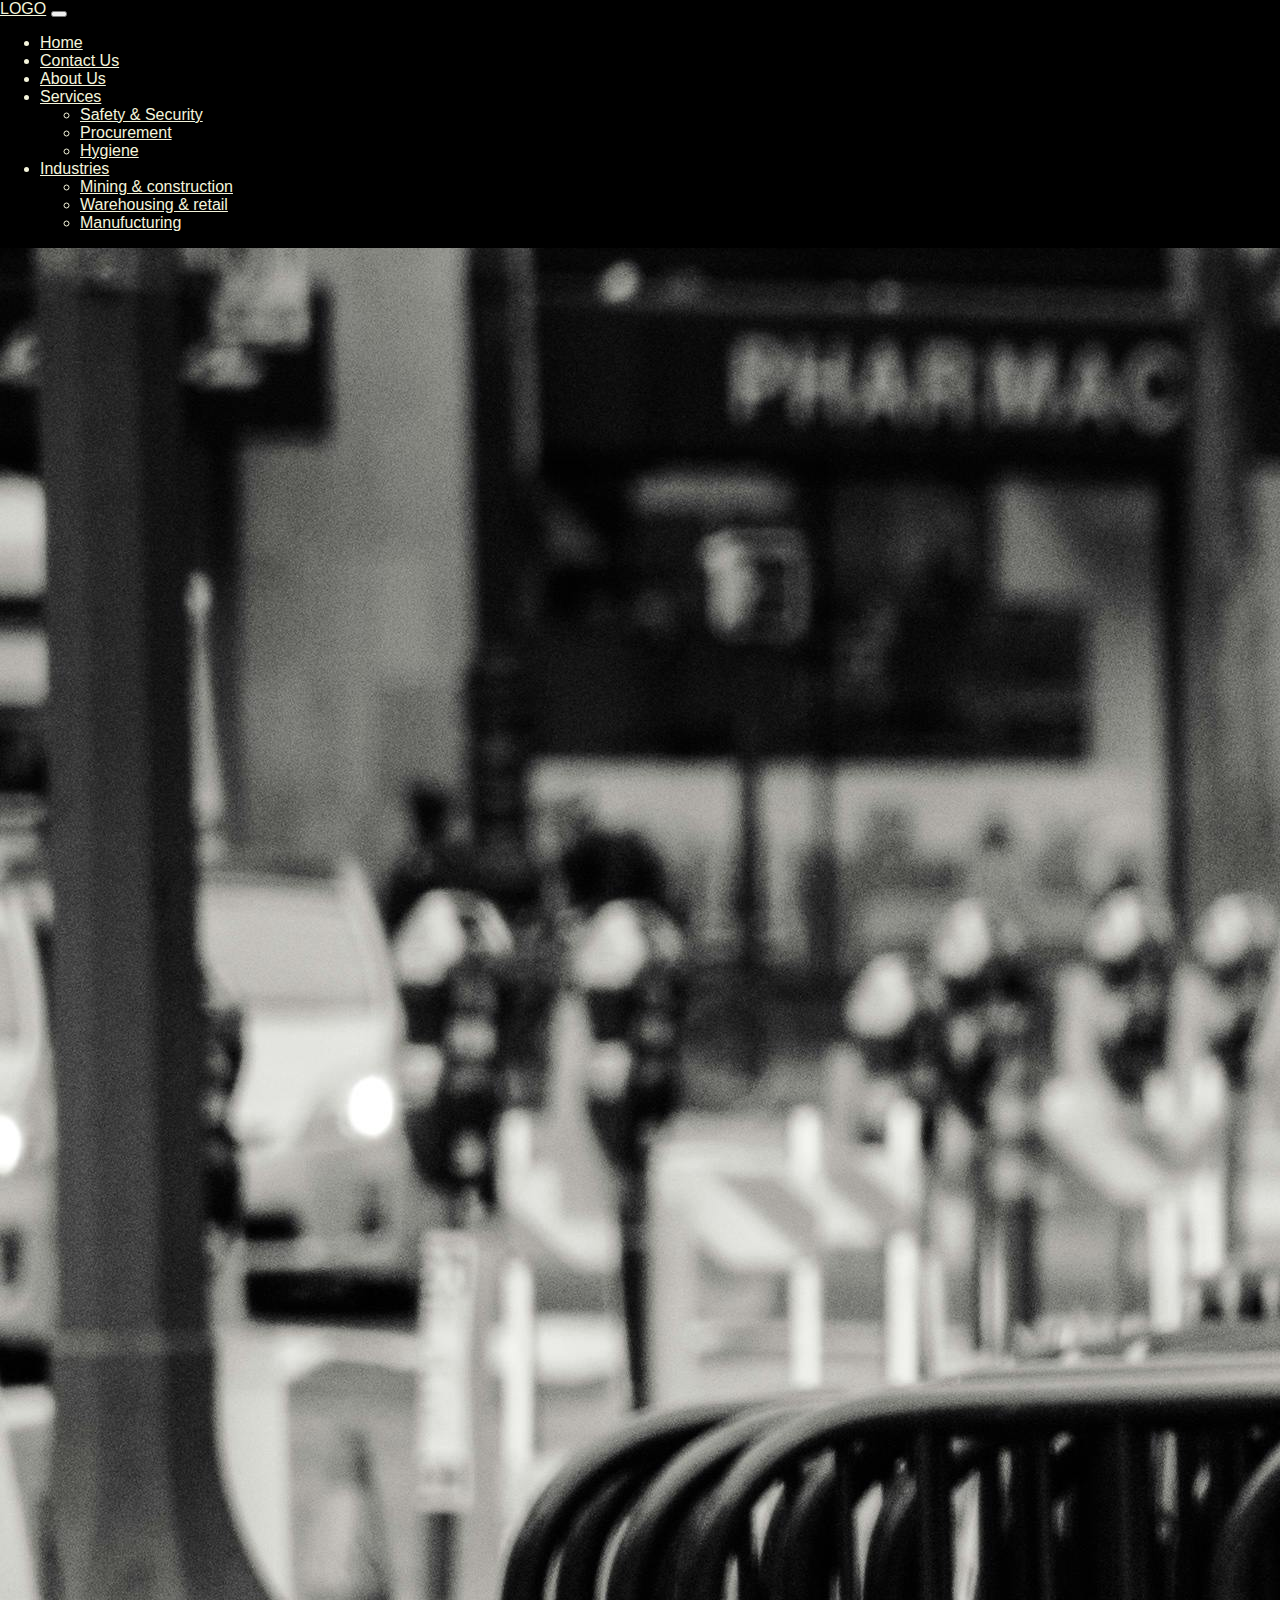
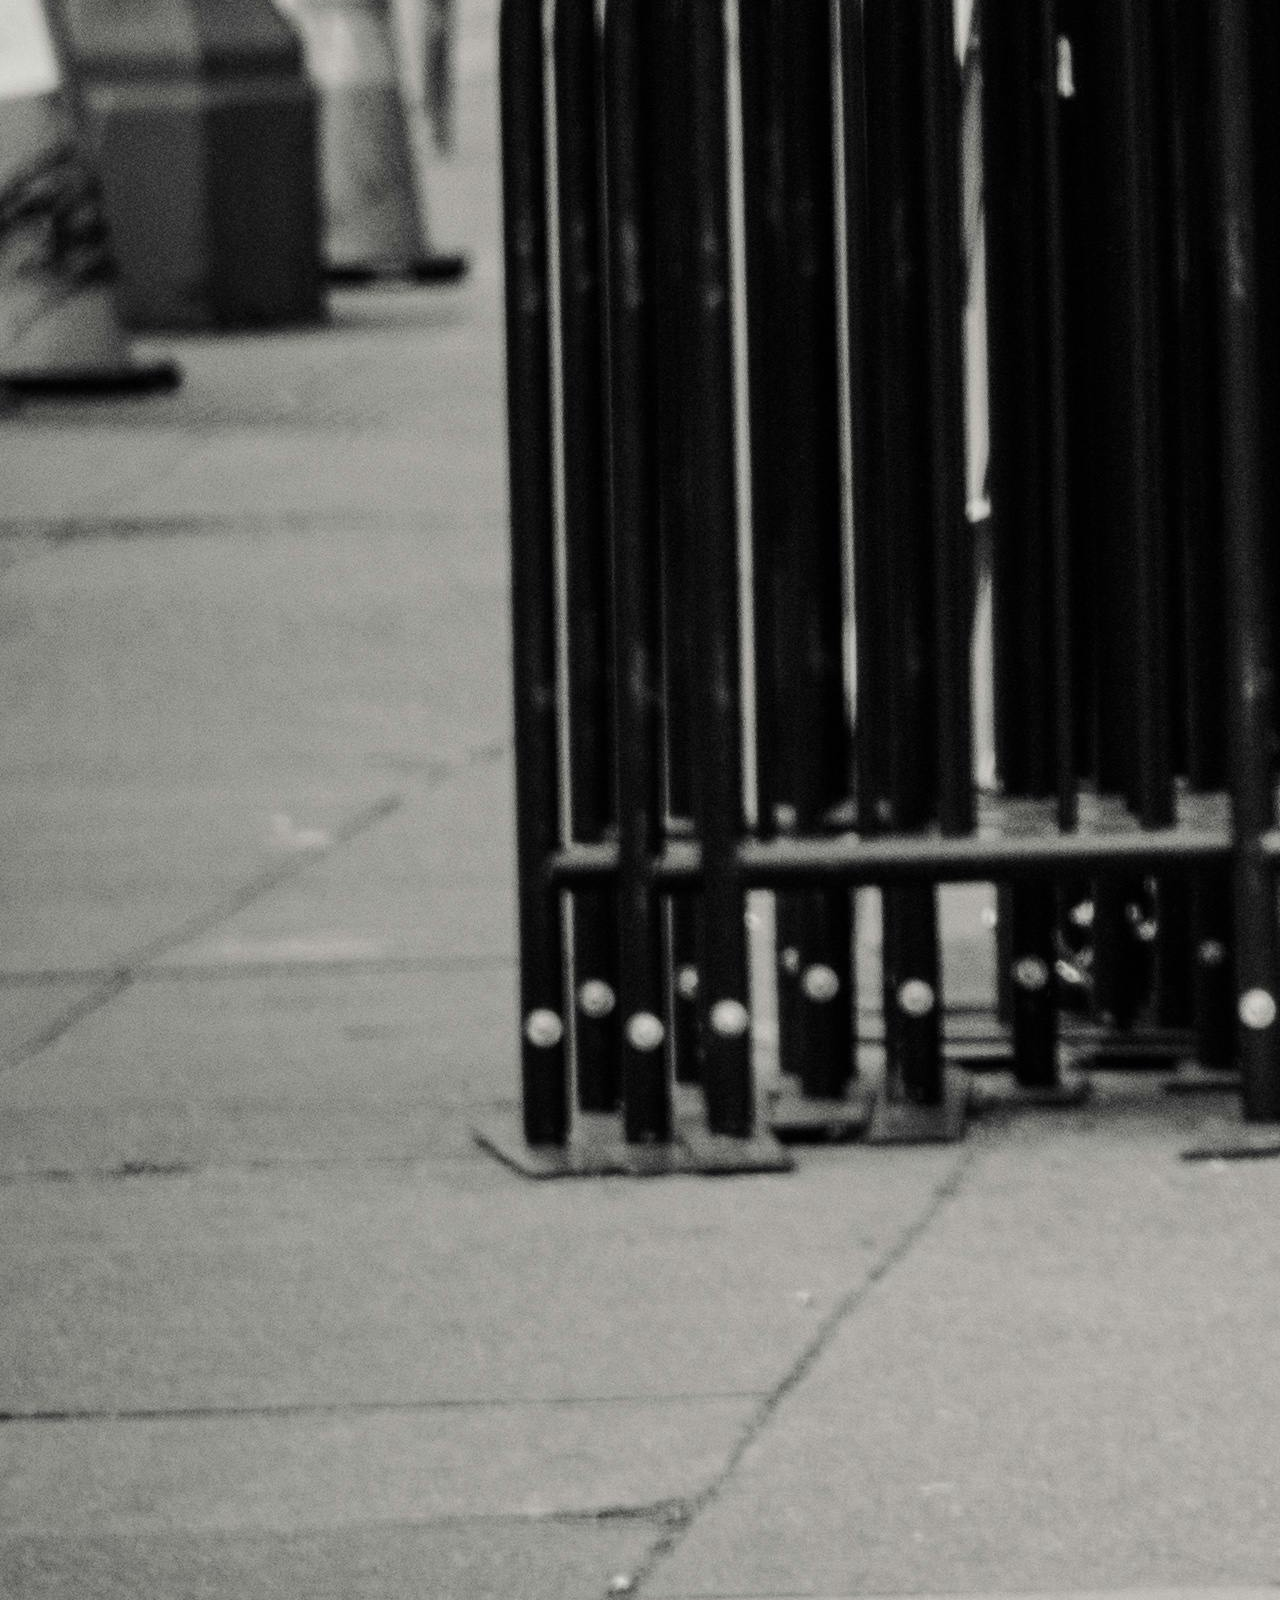
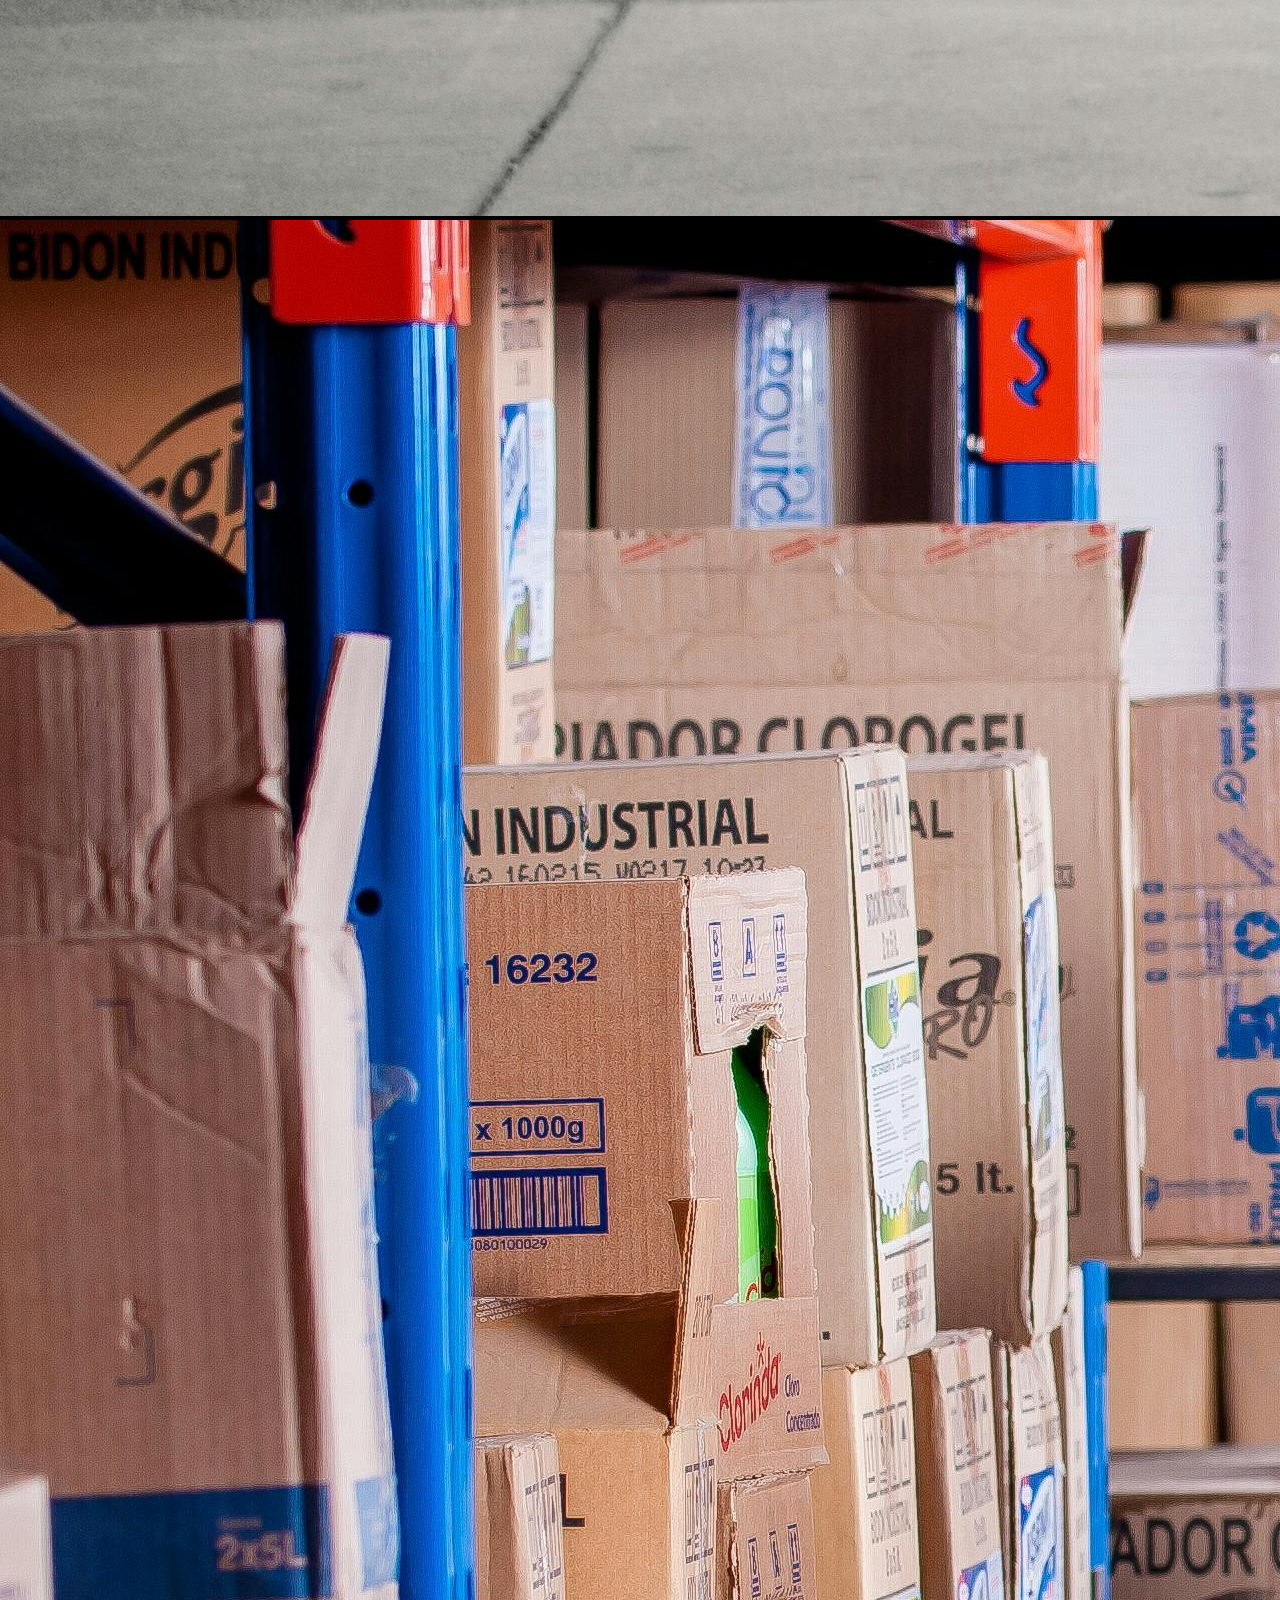
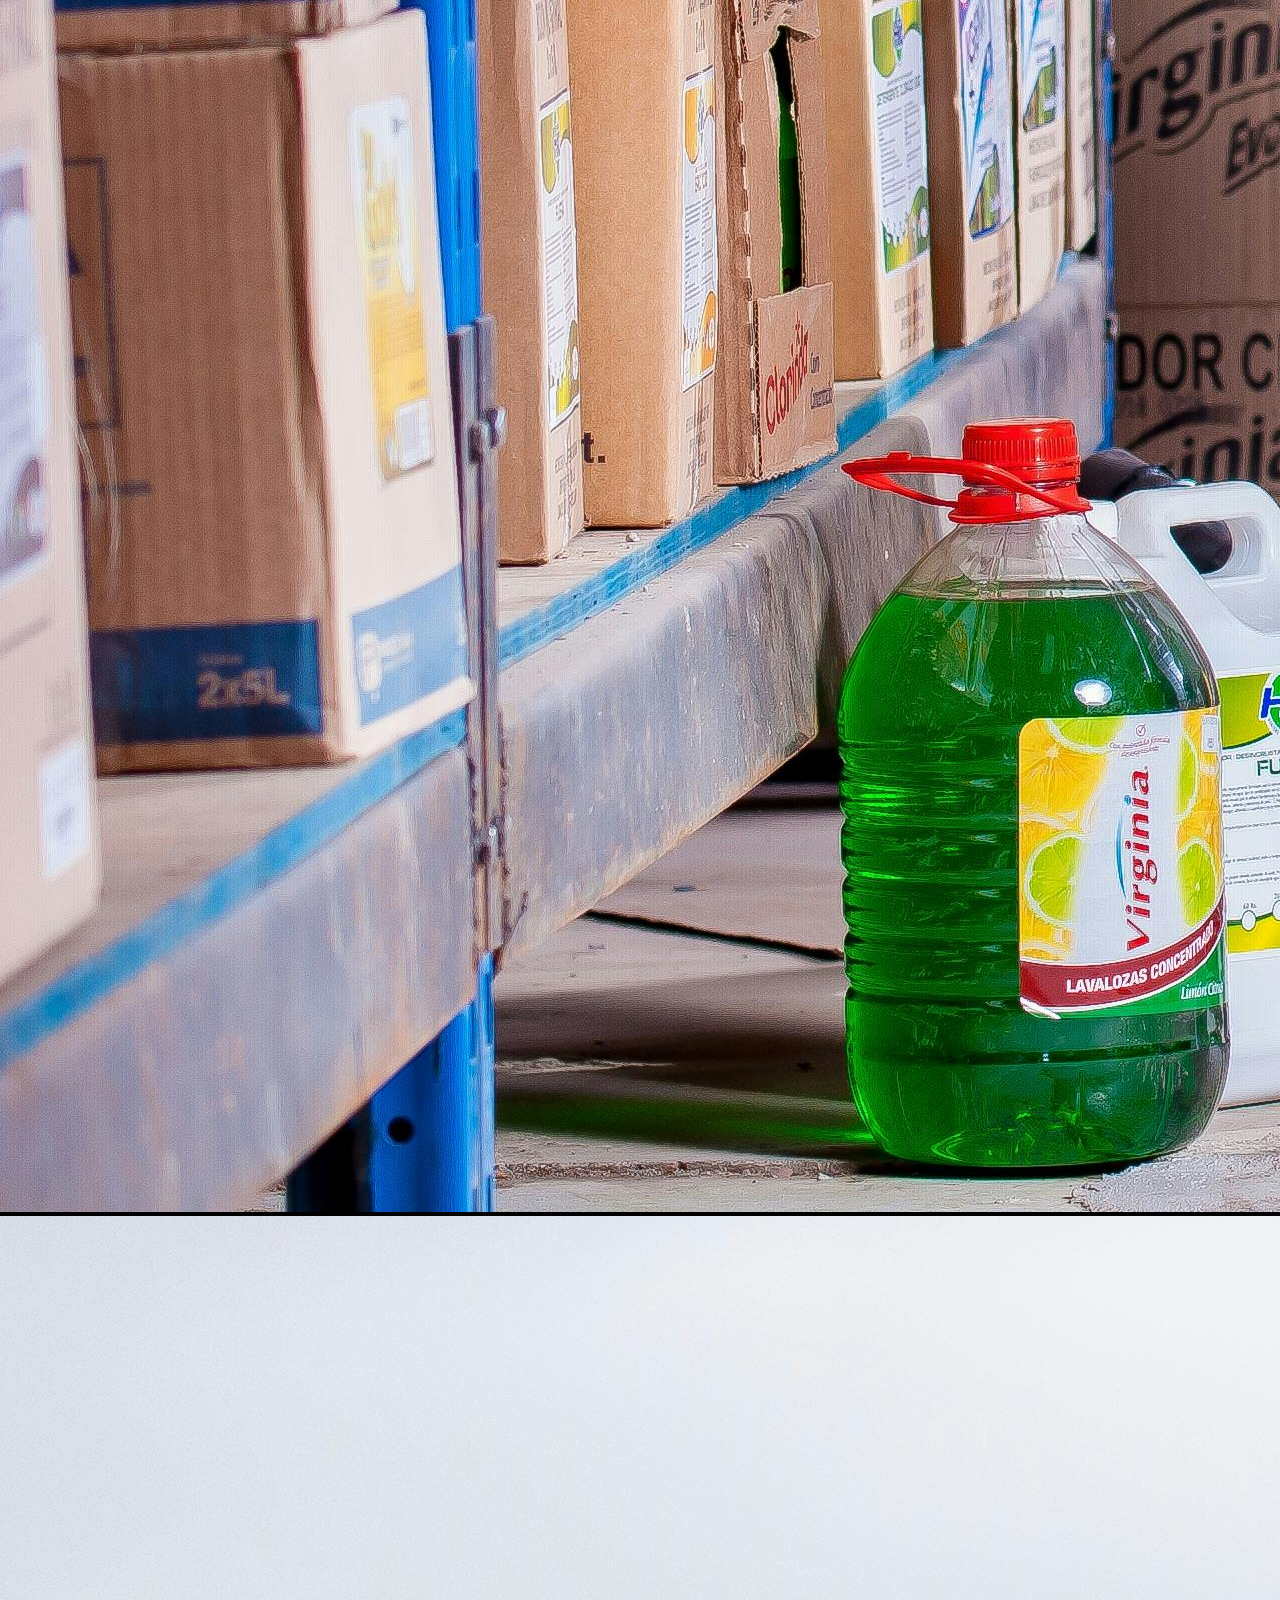
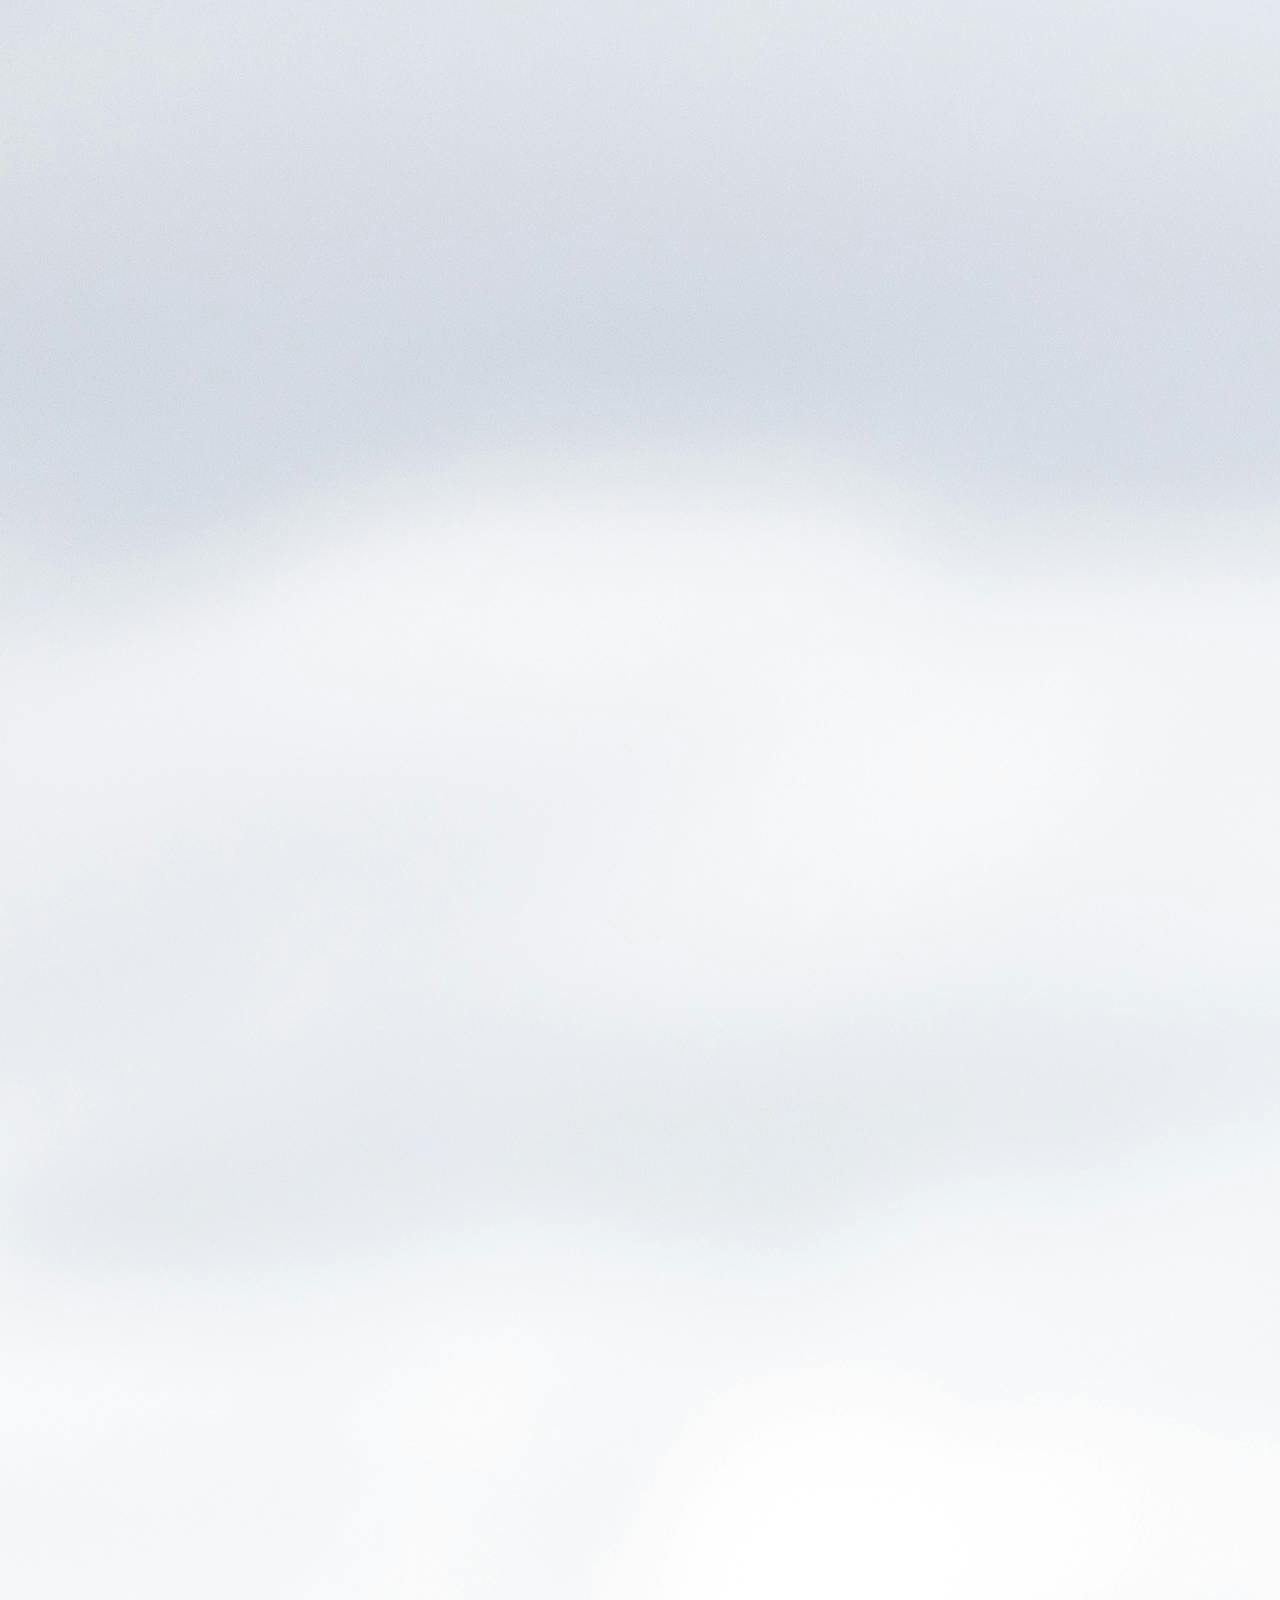
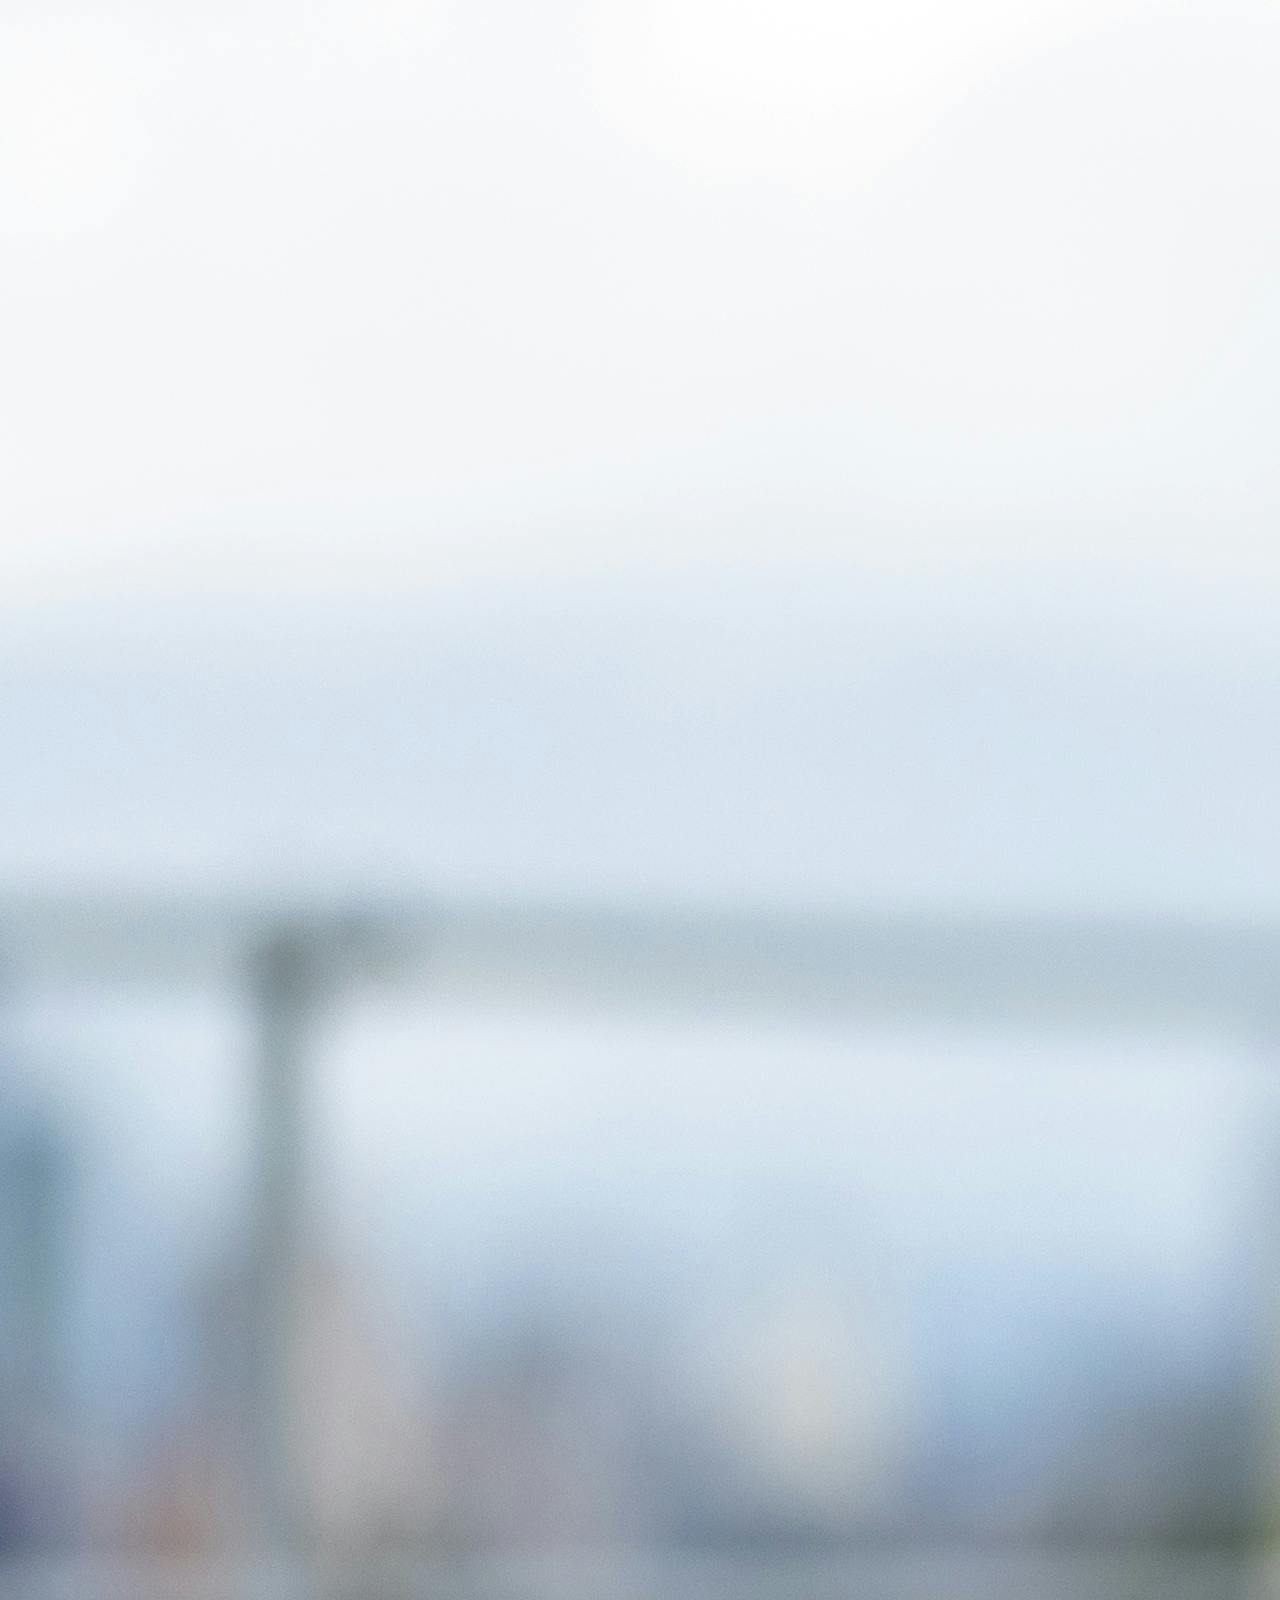
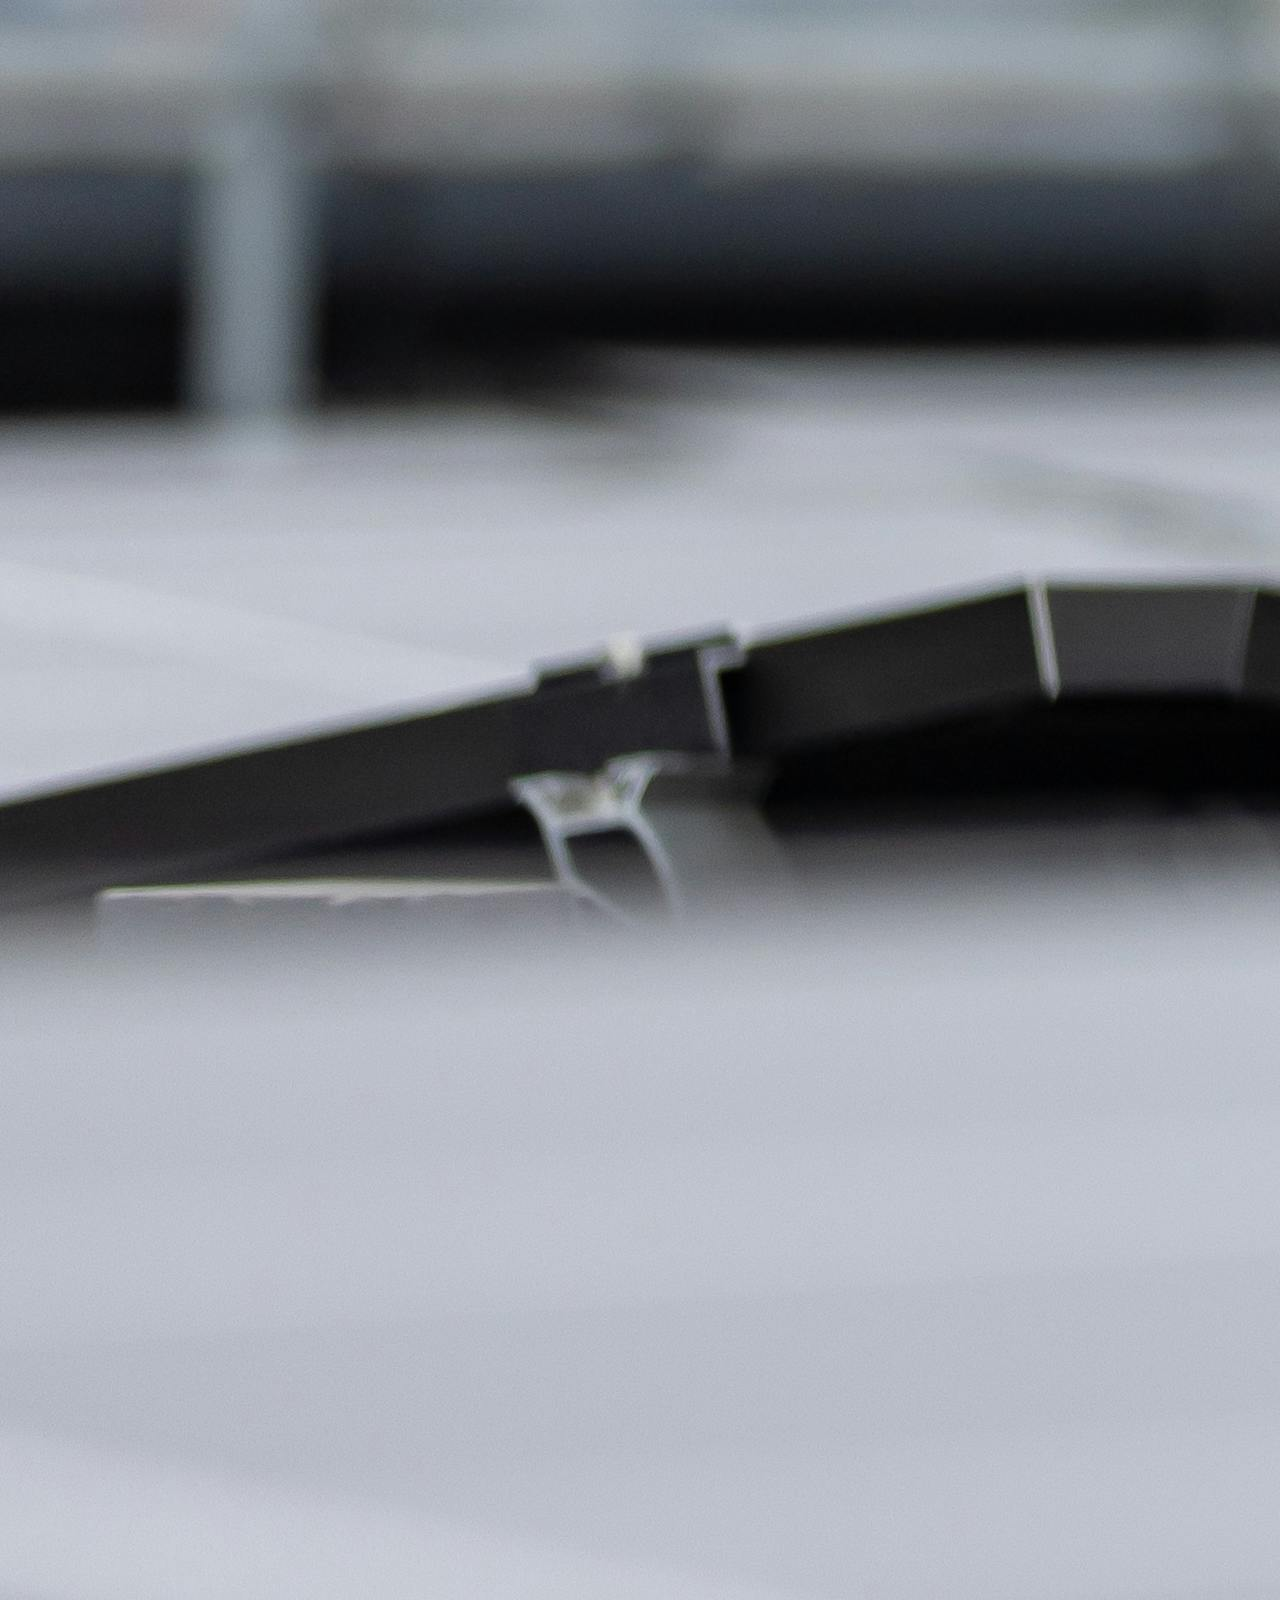
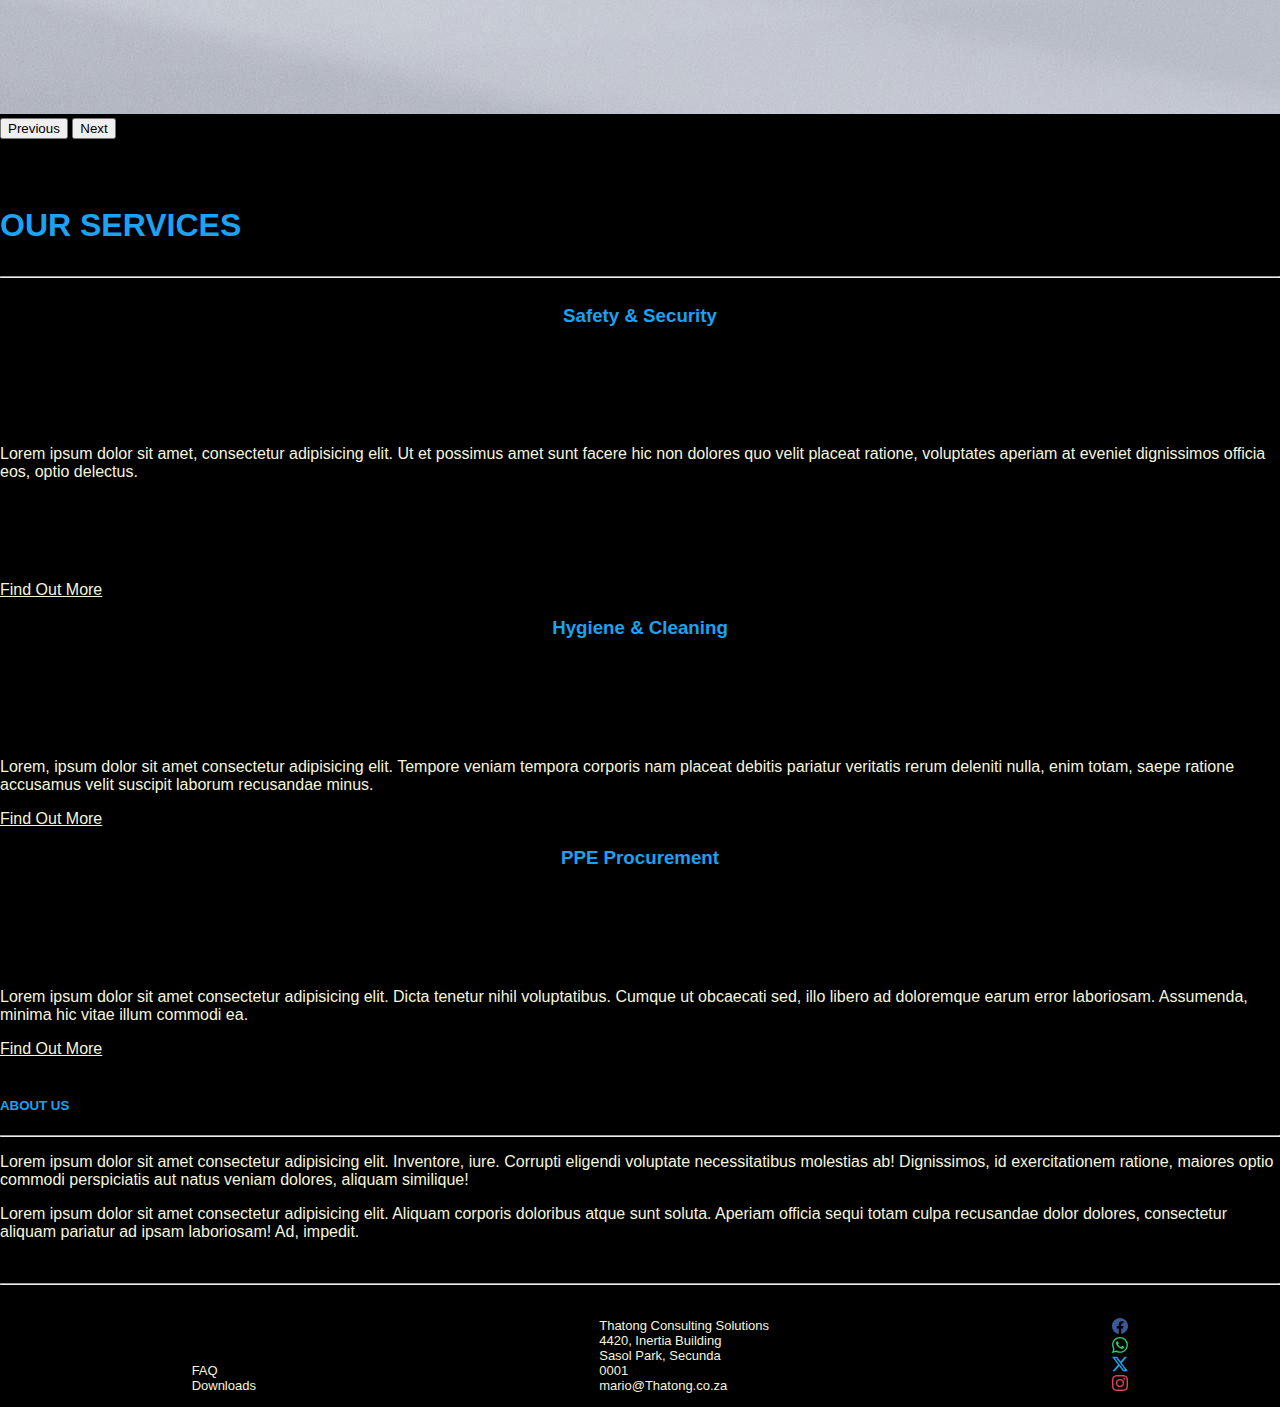
<file: index.html>
<!DOCTYPE html>
<html lang="en">
<head>
    <meta charset="UTF-8">
    <meta name="viewport" content="width=device-width, initial-scale=1.0">
    <title>Thatong</title>
    <link href="https://cdn.jsdelivr.net/npm/bootstrap@5.3.2/dist/css/bootstrap.min.css" rel="stylesheet" integrity="sha384-T3c6CoIi6uLrA9TneNEoa7RxnatzjcDSCmG1MXxSR1GAsXEV/Dwwykc2MPK8M2HN" crossorigin="anonymous">
     <link rel="stylesheet" href="./styles.css">
</head>
<body>
    <div class="container-fluid">

      <!------------NAVBAR NAVBAR---------------------NAVBAR NAVBAR----------------NAVBAR NAVBAR--------------------------------------------->
     <nav class="navbar navbar-expand-lg bg-body-tertiary">
        <div class="container-fluid">
          <a class="navbar-brand" href="#">LOGO</a>
          <button class="navbar-toggler" type="button" data-bs-toggle="collapse" data-bs-target="#navbarSupportedContent" aria-controls="navbarSupportedContent" aria-expanded="false" aria-label="Toggle navigation">
            <span class="navbar-toggler-icon"></span>
          </button>
          <div class="collapse navbar-collapse" id="navbarSupportedContent">
            <ul class="navbar-nav me-auto mb-2 mb-lg-0">
              <li class="nav-item">
                <a class="nav-link active" aria-current="page" href="./index.html">Home</a>
              </li>
              <li class="nav-item">
                <a class="nav-link" href="#">Contact Us</a>
              </li>
              <li class="nav-item">
                <a class="nav-link" href="#">About Us</a>
              </li>
              <li class="nav-item dropdown">
                <a class="nav-link dropdown-toggle" href="" role="button" data-bs-toggle="dropdown" aria-expanded="false">
                  Services
                </a>
                <ul class="dropdown-menu">
                  
                  <li><a class="dropdown-item" href="./safety.html">Safety & Security</a></li>
                  <li><a class="dropdown-item" href="./PPE.html">Procurement</a></li>
                  <li><a class="dropdown-item" href="./Hygiene.html">Hygiene</a></li>
                </ul>
              </li>

              <li class="nav-item dropdown">
                <a class="nav-link dropdown-toggle" href="#" role="button" data-bs-toggle="dropdown" aria-expanded="false">
                  Industries
                </a>
                <ul class="dropdown-menu">
                  
                  <li><a class="dropdown-item" href="#">Mining & construction</a></li>
                  <li><a class="dropdown-item" href="#">Warehousing & retail</a></li>
                  <li><a class="dropdown-item" href="#">Manufucturing</a></li>
                </ul>
              </li>
              
            </ul>
           
          </div>
        </div>
      </nav>
         <!-----------Carousel---------------------Carousel---------------------------Carousel--------------------------->
      <div id="carouselExampleAutoplaying" class="carousel slide" data-bs-ride="carousel">
        <div class="carousel-inner">
          <div class="carousel-item active">
            <img src="./pexels-brett-sayles-1119152 (1).jpg" class="d-block w-100" alt="...">
          </div>
          <div class="carousel-item">
            <img src="./pexels-pixabay-209230.jpg" class="d-block w-100" alt="...">
          </div>
          <div class="carousel-item">
            <img src="./pexels-this-is-engineering-19816447.jpg" class="d-block w-100" alt="...">
          </div>
        </div>
        <button class="carousel-control-prev" type="button" data-bs-target="#carouselExampleAutoplaying" data-bs-slide="prev">
          <span class="carousel-control-prev-icon" aria-hidden="true"></span>
          <span class="visually-hidden">Previous</span>
        </button>
        <button class="carousel-control-next" type="button" data-bs-target="#carouselExampleAutoplaying" data-bs-slide="next">
          <span class="carousel-control-next-icon" aria-hidden="true"></span>
          <span class="visually-hidden">Next</span>
        </button>
      </div>

      <br>
      <br>
      <h3 class="headingText">OUR SERVICES</h3>
      <hr>

      <!--------FEATURES SECTION--------------------FEATURES SECTION----------------FEATURES SECTION---------------------------------------------------------------------->
      <div class="container-fluid">
       <div class="container2 ">
        <div class="row">
        <div class="Safety & security col-sm-12 col-md-6 col-lg-4"> <!-- RESPONSIVENESS-->
        <h3 class="featureHeading">Safety & Security</h3> 
        <svg xmlns="http://www.w3.org/2000/svg" width="200" height="80" fill="currentColor" class="bi bi-cone-striped" viewBox="0 0 16 16" class="svg">
            <path d="m9.97 4.88.953 3.811C10.159 8.878 9.14 9 8 9s-2.158-.122-2.923-.309L6.03 4.88C6.635 4.957 7.3 5 8 5s1.365-.043 1.97-.12m-.245-.978L8.97.88C8.718-.13 7.282-.13 7.03.88L6.275 3.9C6.8 3.965 7.382 4 8 4s1.2-.036 1.725-.098m4.396 8.613a.5.5 0 0 1 .037.96l-6 2a.5.5 0 0 1-.316 0l-6-2a.5.5 0 0 1 .037-.96l2.391-.598.565-2.257c.862.212 1.964.339 3.165.339s2.303-.127 3.165-.339l.565 2.257z"/>
          </svg>
        <p class="p1   ">Lorem ipsum dolor sit amet, consectetur adipisicing elit. Ut et possimus amet sunt facere hic non dolores quo velit placeat ratione, voluptates aperiam at eveniet dignissimos officia eos, optio delectus.</p>
        <div class="d-grid gap-2"><!--Had to improvise to align the buttons-->
          <a href="./safety.html" class="btn btn-primary">Find Out More</a>
           
          </div>
    </div>
    <div class="hygiene & Cleaning col-sm-12 col-md-6 col-lg-4 "> 
        <h3 class="featureHeading">Hygiene & Cleaning</h3>
        <svg xmlns="http://www.w3.org/2000/svg" width="200" height="80" fill="currentColor" class="bi bi-cone-striped" viewBox="0 0 16 16">
            <path d="m9.97 4.88.953 3.811C10.159 8.878 9.14 9 8 9s-2.158-.122-2.923-.309L6.03 4.88C6.635 4.957 7.3 5 8 5s1.365-.043 1.97-.12m-.245-.978L8.97.88C8.718-.13 7.282-.13 7.03.88L6.275 3.9C6.8 3.965 7.382 4 8 4s1.2-.036 1.725-.098m4.396 8.613a.5.5 0 0 1 .037.96l-6 2a.5.5 0 0 1-.316 0l-6-2a.5.5 0 0 1 .037-.96l2.391-.598.565-2.257c.862.212 1.964.339 3.165.339s2.303-.127 3.165-.339l.565 2.257z"/>
          </svg>
        <p>Lorem, ipsum dolor sit amet consectetur adipisicing elit. Tempore veniam tempora corporis nam placeat debitis pariatur veritatis rerum deleniti nulla, enim totam, saepe ratione accusamus velit suscipit laborum recusandae minus.</p>
        <div class="d-grid gap-2">
            <a href="./Hygiene.html" class="btn btn-primary">Find Out More</a>
           
          </div>
    </div> 

    <div class="ppe Procurement col-sm-12 col-md-6 col-lg-4"> 
        <h3 class="featureHeading">PPE Procurement</h3>
        <svg xmlns="http://www.w3.org/2000/svg" width="200" height="80" fill="currentColor" class="bi bi-person-standing-dress" viewBox="0 0 16 16" id="sv1">
            <path d="M8 3a1.5 1.5 0 1 0 0-3 1.5 1.5 0 0 0 0 3m-.5 12.25V12h1v3.25a.75.75 0 0 0 1.5 0V12h1l-1-5v-.215a.285.285 0 0 1 .56-.078l.793 2.777a.711.711 0 1 0 1.364-.405l-1.065-3.461A3 3 0 0 0 8.784 3.5H7.216a3 3 0 0 0-2.868 2.118L3.283 9.079a.711.711 0 1 0 1.365.405l.793-2.777a.285.285 0 0 1 .56.078V7l-1 5h1v3.25a.75.75 0 0 0 1.5 0Z"/>
          </svg>

        <p>Lorem ipsum dolor sit amet consectetur adipisicing elit. Dicta tenetur nihil voluptatibus. Cumque ut obcaecati sed, illo libero ad doloremque earum error laboriosam. Assumenda, minima hic vitae illum commodi ea.</p>
        <div class="d-grid gap-2">
          <a href="./PPE.html" class="btn btn-primary">Find Out More</a>
           
          </div>
    </div>

</div>
</div>
</div>
<br>

<h5>ABOUT US</h5>
<hr>

<div class="flex-container">
  <p>Lorem ipsum dolor sit amet consectetur adipisicing elit. Inventore, iure. Corrupti eligendi voluptate necessitatibus molestias ab! Dignissimos, id exercitationem ratione, maiores optio commodi perspiciatis aut natus veniam dolores, aliquam similique!</p>
  <p>Lorem ipsum dolor sit amet consectetur adipisicing elit. Aliquam corporis doloribus atque sunt soluta. Aperiam officia sequi totam culpa recusandae dolor dolores, consectetur aliquam pariatur ad ipsam laboriosam! Ad, impedit.</p>
</div>
<br>
<hr>
<!---------------------------------FOOTER---------------------FOOTER-------------------------FOOTER---------------------------->
<footer class="containerf">
  <ul class="navv">
    <li class="nav-item"><a href="./index.html">Home</a></li>
    <li><a href="./PPE.html">PPE</a></li>
    <li><a href="./security.jpg">Security</a></li>
    <li><a href=""></a>FAQ</li>
    <li><a href=""></a>Downloads</li>
  </ul>

  <ul class="navv">
    <div class="address">
    <li>Thatong Consulting Solutions</li>
    <li> 4420, Inertia Building</li>
    <li> Sasol Park, Secunda</li>
    <li> 0001</li>
    <li>mario@Thatong.co.za</li>
  </ul>

  <ul class="navv">
    <li><svg xmlns="http://www.w3.org/2000/svg" width="16" height="16" fill="currentColor" class="bi bi-facebook" viewBox="0 0 16 16">
      <path d="M16 8.049c0-4.446-3.582-8.05-8-8.05C3.58 0-.002 3.603-.002 8.05c0 4.017 2.926 7.347 6.75 7.951v-5.625h-2.03V8.05H6.75V6.275c0-2.017 1.195-3.131 3.022-3.131.876 0 1.791.157 1.791.157v1.98h-1.009c-.993 0-1.303.621-1.303 1.258v1.51h2.218l-.354 2.326H9.25V16c3.824-.604 6.75-3.934 6.75-7.951"/>
    </svg></li>
    <li><svg xmlns="http://www.w3.org/2000/svg" width="16" height="16" fill="currentColor" class="bi bi-whatsapp" viewBox="0 0 16 16">
      <path d="M13.601 2.326A7.85 7.85 0 0 0 7.994 0C3.627 0 .068 3.558.064 7.926c0 1.399.366 2.76 1.057 3.965L0 16l4.204-1.102a7.9 7.9 0 0 0 3.79.965h.004c4.368 0 7.926-3.558 7.93-7.93A7.9 7.9 0 0 0 13.6 2.326zM7.994 14.521a6.6 6.6 0 0 1-3.356-.92l-.24-.144-2.494.654.666-2.433-.156-.251a6.56 6.56 0 0 1-1.007-3.505c0-3.626 2.957-6.584 6.591-6.584a6.56 6.56 0 0 1 4.66 1.931 6.56 6.56 0 0 1 1.928 4.66c-.004 3.639-2.961 6.592-6.592 6.592m3.615-4.934c-.197-.099-1.17-.578-1.353-.646-.182-.065-.315-.099-.445.099-.133.197-.513.646-.627.775-.114.133-.232.148-.43.05-.197-.1-.836-.308-1.592-.985-.59-.525-.985-1.175-1.103-1.372-.114-.198-.011-.304.088-.403.087-.088.197-.232.296-.346.1-.114.133-.198.198-.33.065-.134.034-.248-.015-.347-.05-.099-.445-1.076-.612-1.47-.16-.389-.323-.335-.445-.34-.114-.007-.247-.007-.38-.007a.73.73 0 0 0-.529.247c-.182.198-.691.677-.691 1.654s.71 1.916.81 2.049c.098.133 1.394 2.132 3.383 2.992.47.205.84.326 1.129.418.475.152.904.129 1.246.08.38-.058 1.171-.48 1.338-.943.164-.464.164-.86.114-.943-.049-.084-.182-.133-.38-.232"/>
    </svg></li>
    <li><svg xmlns="http://www.w3.org/2000/svg" width="16" height="16" fill="currentColor" class="bi bi-twitter-x" viewBox="0 0 16 16">
      <path d="M12.6.75h2.454l-5.36 6.142L16 15.25h-4.937l-3.867-5.07-4.425 5.07H.316l5.733-6.57L0 .75h5.063l3.495 4.633L12.601.75Zm-.86 13.028h1.36L4.323 2.145H2.865z"/>
    </svg></li>
    <li><svg xmlns="http://www.w3.org/2000/svg" width="16" height="16" fill="currentColor" class="bi bi-instagram" viewBox="0 0 16 16">
      <path d="M8 0C5.829 0 5.556.01 4.703.048 3.85.088 3.269.222 2.76.42a3.9 3.9 0 0 0-1.417.923A3.9 3.9 0 0 0 .42 2.76C.222 3.268.087 3.85.048 4.7.01 5.555 0 5.827 0 8.001c0 2.172.01 2.444.048 3.297.04.852.174 1.433.372 1.942.205.526.478.972.923 1.417.444.445.89.719 1.416.923.51.198 1.09.333 1.942.372C5.555 15.99 5.827 16 8 16s2.444-.01 3.298-.048c.851-.04 1.434-.174 1.943-.372a3.9 3.9 0 0 0 1.416-.923c.445-.445.718-.891.923-1.417.197-.509.332-1.09.372-1.942C15.99 10.445 16 10.173 16 8s-.01-2.445-.048-3.299c-.04-.851-.175-1.433-.372-1.941a3.9 3.9 0 0 0-.923-1.417A3.9 3.9 0 0 0 13.24.42c-.51-.198-1.092-.333-1.943-.372C10.443.01 10.172 0 7.998 0zm-.717 1.442h.718c2.136 0 2.389.007 3.232.046.78.035 1.204.166 1.486.275.373.145.64.319.92.599s.453.546.598.92c.11.281.24.705.275 1.485.039.843.047 1.096.047 3.231s-.008 2.389-.047 3.232c-.035.78-.166 1.203-.275 1.485a2.5 2.5 0 0 1-.599.919c-.28.28-.546.453-.92.598-.28.11-.704.24-1.485.276-.843.038-1.096.047-3.232.047s-2.39-.009-3.233-.047c-.78-.036-1.203-.166-1.485-.276a2.5 2.5 0 0 1-.92-.598 2.5 2.5 0 0 1-.6-.92c-.109-.281-.24-.705-.275-1.485-.038-.843-.046-1.096-.046-3.233s.008-2.388.046-3.231c.036-.78.166-1.204.276-1.486.145-.373.319-.64.599-.92s.546-.453.92-.598c.282-.11.705-.24 1.485-.276.738-.034 1.024-.044 2.515-.045zm4.988 1.328a.96.96 0 1 0 0 1.92.96.96 0 0 0 0-1.92m-4.27 1.122a4.109 4.109 0 1 0 0 8.217 4.109 4.109 0 0 0 0-8.217m0 1.441a2.667 2.667 0 1 1 0 5.334 2.667 2.667 0 0 1 0-5.334"/>
    </svg></li>
  </ul>
</div >

</footer> 

    <script src="https://cdn.jsdelivr.net/npm/bootstrap@5.3.2/dist/js/bootstrap.bundle.min.js" integrity="sha384-C6RzsynM9kWDrMNeT87bh95OGNyZPhcTNXj1NW7RuBCsyN/o0jlpcV8Qyq46cDfL" crossorigin="anonymous"></script>
</div>
</body>
</html>
</file>
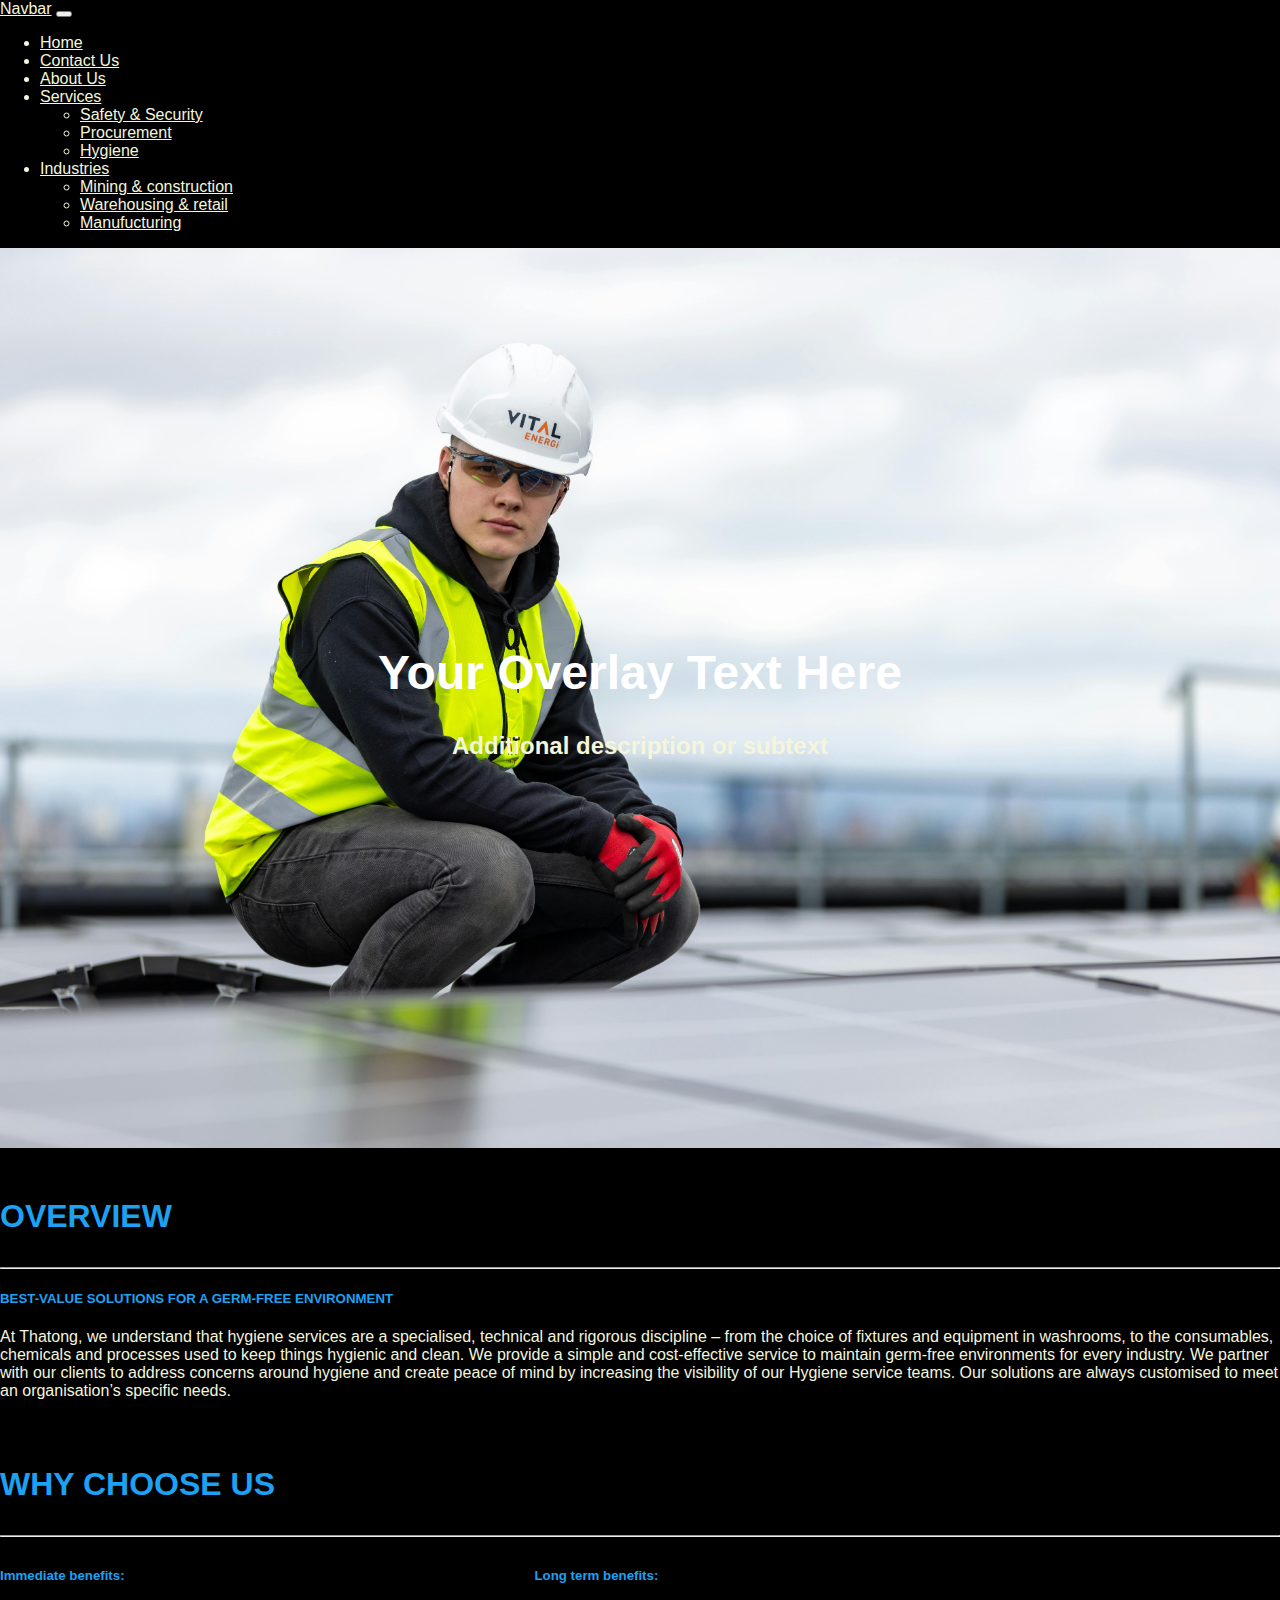
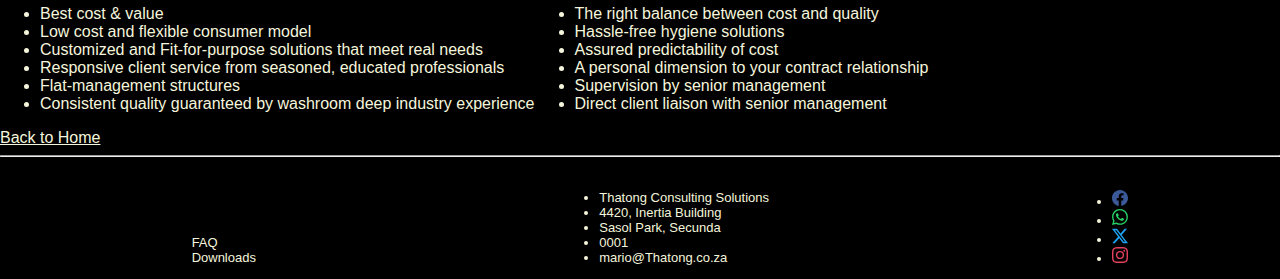
<file: Hygiene.html>
<!DOCTYPE html>
<html lang="en">
<head>
    <meta charset="UTF-8">
    <meta name="viewport" content="width=device-width, initial-scale=1.0">
    <title>Thatong</title>
    <link href="https://cdn.jsdelivr.net/npm/bootstrap@5.3.2/dist/css/bootstrap.min.css" rel="stylesheet" integrity="sha384-T3c6CoIi6uLrA9TneNEoa7RxnatzjcDSCmG1MXxSR1GAsXEV/Dwwykc2MPK8M2HN" crossorigin="anonymous">
     <link rel="stylesheet" href="./styles.css">
     
</head>
<body>
    <div class="container-fluid">
    <nav class="navbar navbar-expand-lg bg-body-tertiary">
        <div class="container-fluid">
          <a class="navbar-brand" href="#">Navbar</a>
          <button class="navbar-toggler" type="button" data-bs-toggle="collapse" data-bs-target="#navbarSupportedContent" aria-controls="navbarSupportedContent" aria-expanded="false" aria-label="Toggle navigation">
            <span class="navbar-toggler-icon"></span>
          </button>
          <div class="collapse navbar-collapse" id="navbarSupportedContent">
            <ul class="navbar-nav me-auto mb-2 mb-lg-0">
              <li class="nav-item">
                <a class="nav-link active" aria-current="page" href="./index.html">Home</a>
              </li>
              <li class="nav-item">
                <a class="nav-link" href="#">Contact Us</a>
              </li>
              <li class="nav-item">
                <a class="nav-link" href="#">About Us</a>
              </li>
              <li class="nav-item dropdown">
                <a class="nav-link dropdown-toggle" href="" role="button" data-bs-toggle="dropdown" aria-expanded="false">
                  Services
                </a>
                <ul class="dropdown-menu">
                  
                  <li><a class="dropdown-item" href="./safety.html">Safety & Security</a></li>
                  <li><a class="dropdown-item" href="./PPE.html">Procurement</a></li>
                  <li><a class="dropdown-item" href="./Hygiene.html">Hygiene</a></li>
                </ul>
              </li>

              <li class="nav-item dropdown">
                <a class="nav-link dropdown-toggle" href="#" role="button" data-bs-toggle="dropdown" aria-expanded="false">
                  Industries
                </a>
                <ul class="dropdown-menu">
                  
                  <li><a class="dropdown-item" href="#">Mining & construction</a></li>
                  <li><a class="dropdown-item" href="#">Warehousing & retail</a></li>
                  <li><a class="dropdown-item" href="#">Manufucturing</a></li>
                </ul>
              </li>
              
            </ul>
           
          </div>
        </div>
      </nav>

      <!-------HERO SECTION---------------------HERO SECTION..............................HERO SECTION-->
      <section class="hero-section">
        <div class="overlay"></div>
        <div class="overlay-text">
          <h1>Your Overlay Text Here</h1>
          <p>Additional description or subtext</p>
        </div>
      </section>
      <br>
       
      <h3 class="headingText">OVERVIEW</h3>
      <hr>
      <h5>BEST-VALUE SOLUTIONS FOR A GERM-FREE ENVIRONMENT</h5>
      <p>At Thatong, we understand that hygiene services are a specialised, technical and rigorous discipline – from the choice of fixtures and equipment in washrooms, to the consumables, chemicals and processes used to keep things hygienic and clean. We provide a simple and cost-effective service to maintain germ-free environments for every industry.

        We partner with our clients to address concerns around hygiene and create peace of mind by increasing the visibility of our Hygiene service teams. Our solutions are always customised to meet an organisation’s specific needs.</p>

      <br>
      <h3 class="headingText">WHY CHOOSE US</h3>
      <hr>
      <div class="flex-container2">
        <div class="flexItem1">
        <h5>Immediate benefits:</h5>
        <ul>
          <li>Best cost & value</li>
          <li>Low cost and flexible consumer model</li>
          <li>Customized and Fit-for-purpose solutions that meet real needs</li>
          <li>Responsive client service from seasoned, educated professionals</li>
          <li>Flat-management structures</li>
          <li>Consistent quality guaranteed by washroom deep industry experience</li>
        </ul>
      </div>

      <div class="flexItem2">
        <h5>Long term benefits:</h5>
        <ul>
          <li>The right balance between cost and quality</li>
          <li>Hassle-free hygiene solutions</li>
          <li>Assured predictability of cost</li>
          <li>A personal dimension to your contract relationship</li>
          <li>Supervision by senior management</li>
          <li>Direct client liaison with senior management</li>
        </ul>
      </div>
    </div>
    <a class="back" href="./index.html">Back to Home</a>
    <br>
    <hr>

    <!---------------------------------FOOTER---------------------FOOTER-------------------------FOOTER---------------------------->
<footer class="containerf">
  <ul class="navv">
    <li class="nav-item"><a href="./index.html">Home</a></li>
    <li><a href="./PPE.html">PPE</a></li>
    <li><a href="./security.jpg">Security</a></li>
    <li><a href=""></a>FAQ</li>
    <li><a href=""></a>Downloads</li>
  </ul>

  <ul class="address">
    <div class="address">
    <li>Thatong Consulting Solutions</li>
    <li> 4420, Inertia Building</li>
    <li> Sasol Park, Secunda</li>
    <li> 0001</li>
    <li>mario@Thatong.co.za</li>
  </ul>

  <ul class="icons">
    <li><svg xmlns="http://www.w3.org/2000/svg" width="16" height="16" fill="currentColor" class="bi bi-facebook" viewBox="0 0 16 16">
      <path d="M16 8.049c0-4.446-3.582-8.05-8-8.05C3.58 0-.002 3.603-.002 8.05c0 4.017 2.926 7.347 6.75 7.951v-5.625h-2.03V8.05H6.75V6.275c0-2.017 1.195-3.131 3.022-3.131.876 0 1.791.157 1.791.157v1.98h-1.009c-.993 0-1.303.621-1.303 1.258v1.51h2.218l-.354 2.326H9.25V16c3.824-.604 6.75-3.934 6.75-7.951"/>
    </svg></li>
    <li><svg xmlns="http://www.w3.org/2000/svg" width="16" height="16" fill="currentColor" class="bi bi-whatsapp" viewBox="0 0 16 16">
      <path d="M13.601 2.326A7.85 7.85 0 0 0 7.994 0C3.627 0 .068 3.558.064 7.926c0 1.399.366 2.76 1.057 3.965L0 16l4.204-1.102a7.9 7.9 0 0 0 3.79.965h.004c4.368 0 7.926-3.558 7.93-7.93A7.9 7.9 0 0 0 13.6 2.326zM7.994 14.521a6.6 6.6 0 0 1-3.356-.92l-.24-.144-2.494.654.666-2.433-.156-.251a6.56 6.56 0 0 1-1.007-3.505c0-3.626 2.957-6.584 6.591-6.584a6.56 6.56 0 0 1 4.66 1.931 6.56 6.56 0 0 1 1.928 4.66c-.004 3.639-2.961 6.592-6.592 6.592m3.615-4.934c-.197-.099-1.17-.578-1.353-.646-.182-.065-.315-.099-.445.099-.133.197-.513.646-.627.775-.114.133-.232.148-.43.05-.197-.1-.836-.308-1.592-.985-.59-.525-.985-1.175-1.103-1.372-.114-.198-.011-.304.088-.403.087-.088.197-.232.296-.346.1-.114.133-.198.198-.33.065-.134.034-.248-.015-.347-.05-.099-.445-1.076-.612-1.47-.16-.389-.323-.335-.445-.34-.114-.007-.247-.007-.38-.007a.73.73 0 0 0-.529.247c-.182.198-.691.677-.691 1.654s.71 1.916.81 2.049c.098.133 1.394 2.132 3.383 2.992.47.205.84.326 1.129.418.475.152.904.129 1.246.08.38-.058 1.171-.48 1.338-.943.164-.464.164-.86.114-.943-.049-.084-.182-.133-.38-.232"/>
    </svg></li>
    <li><svg xmlns="http://www.w3.org/2000/svg" width="16" height="16" fill="currentColor" class="bi bi-twitter-x" viewBox="0 0 16 16">
      <path d="M12.6.75h2.454l-5.36 6.142L16 15.25h-4.937l-3.867-5.07-4.425 5.07H.316l5.733-6.57L0 .75h5.063l3.495 4.633L12.601.75Zm-.86 13.028h1.36L4.323 2.145H2.865z"/>
    </svg></li>
    <li><svg xmlns="http://www.w3.org/2000/svg" width="16" height="16" fill="currentColor" class="bi bi-instagram" viewBox="0 0 16 16">
      <path d="M8 0C5.829 0 5.556.01 4.703.048 3.85.088 3.269.222 2.76.42a3.9 3.9 0 0 0-1.417.923A3.9 3.9 0 0 0 .42 2.76C.222 3.268.087 3.85.048 4.7.01 5.555 0 5.827 0 8.001c0 2.172.01 2.444.048 3.297.04.852.174 1.433.372 1.942.205.526.478.972.923 1.417.444.445.89.719 1.416.923.51.198 1.09.333 1.942.372C5.555 15.99 5.827 16 8 16s2.444-.01 3.298-.048c.851-.04 1.434-.174 1.943-.372a3.9 3.9 0 0 0 1.416-.923c.445-.445.718-.891.923-1.417.197-.509.332-1.09.372-1.942C15.99 10.445 16 10.173 16 8s-.01-2.445-.048-3.299c-.04-.851-.175-1.433-.372-1.941a3.9 3.9 0 0 0-.923-1.417A3.9 3.9 0 0 0 13.24.42c-.51-.198-1.092-.333-1.943-.372C10.443.01 10.172 0 7.998 0zm-.717 1.442h.718c2.136 0 2.389.007 3.232.046.78.035 1.204.166 1.486.275.373.145.64.319.92.599s.453.546.598.92c.11.281.24.705.275 1.485.039.843.047 1.096.047 3.231s-.008 2.389-.047 3.232c-.035.78-.166 1.203-.275 1.485a2.5 2.5 0 0 1-.599.919c-.28.28-.546.453-.92.598-.28.11-.704.24-1.485.276-.843.038-1.096.047-3.232.047s-2.39-.009-3.233-.047c-.78-.036-1.203-.166-1.485-.276a2.5 2.5 0 0 1-.92-.598 2.5 2.5 0 0 1-.6-.92c-.109-.281-.24-.705-.275-1.485-.038-.843-.046-1.096-.046-3.233s.008-2.388.046-3.231c.036-.78.166-1.204.276-1.486.145-.373.319-.64.599-.92s.546-.453.92-.598c.282-.11.705-.24 1.485-.276.738-.034 1.024-.044 2.515-.045zm4.988 1.328a.96.96 0 1 0 0 1.92.96.96 0 0 0 0-1.92m-4.27 1.122a4.109 4.109 0 1 0 0 8.217 4.109 4.109 0 0 0 0-8.217m0 1.441a2.667 2.667 0 1 1 0 5.334 2.667 2.667 0 0 1 0-5.334"/>
    </svg></li>
  </ul>
</div >

</footer>
    


      
      <script src="https://cdn.jsdelivr.net/npm/bootstrap@5.3.2/dist/js/bootstrap.bundle.min.js" integrity="sha384-C6RzsynM9kWDrMNeT87bh95OGNyZPhcTNXj1NW7RuBCsyN/o0jlpcV8Qyq46cDfL" crossorigin="anonymous"></script>
    
    </body>
</file>
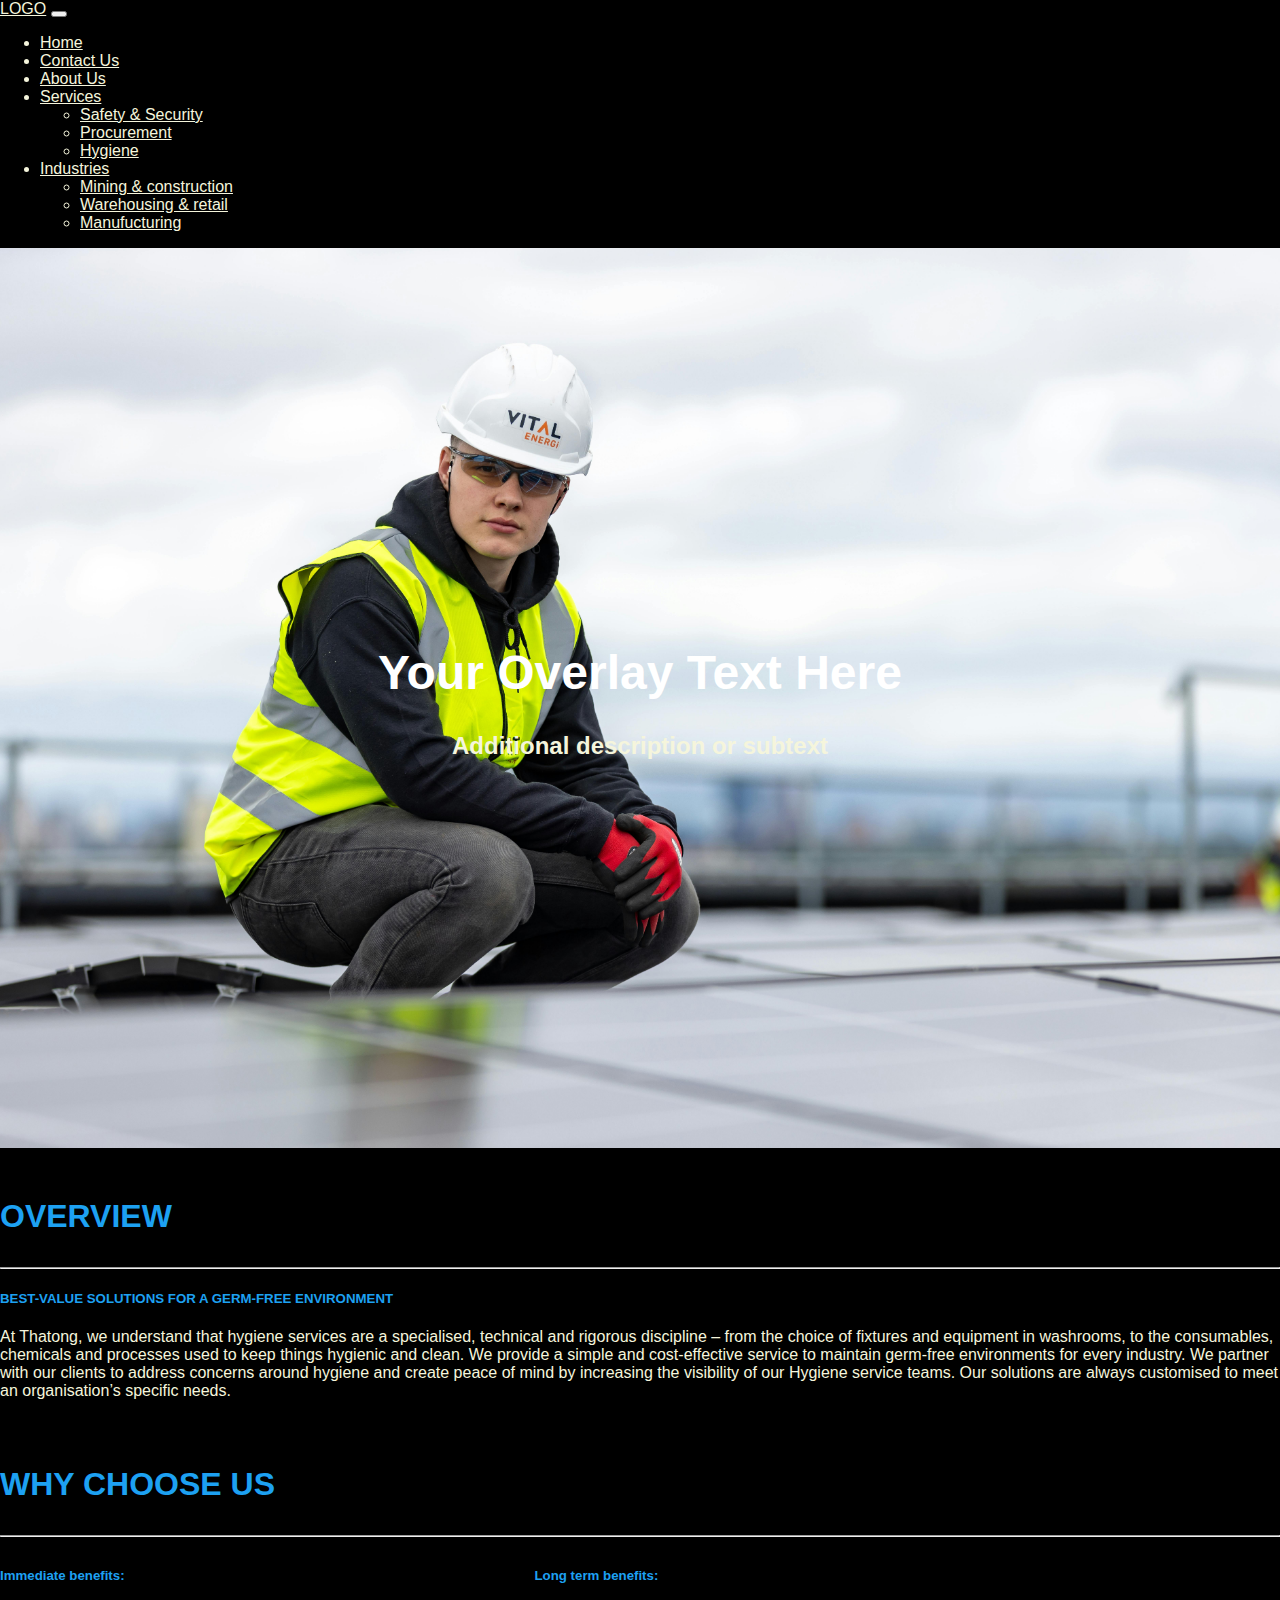
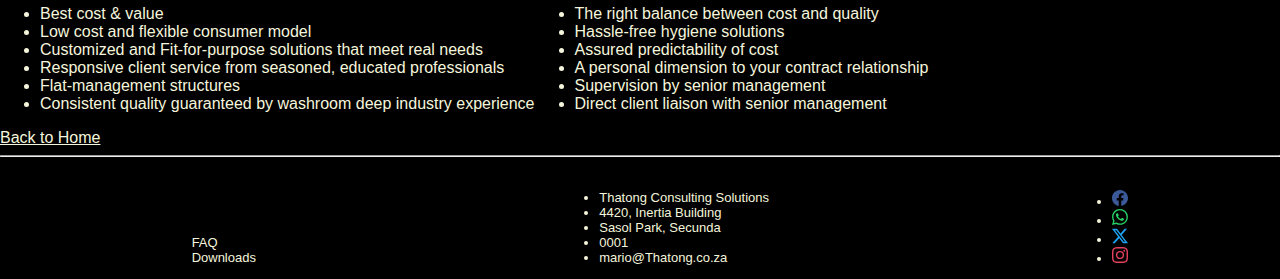
<file: safety.html>
<!DOCTYPE html>
<html lang="en">
<head>
    <meta charset="UTF-8">
    <meta name="viewport" content="width=device-width, initial-scale=1.0">
    <title>Thatong</title>
    <link href="https://cdn.jsdelivr.net/npm/bootstrap@5.3.2/dist/css/bootstrap.min.css" rel="stylesheet" integrity="sha384-T3c6CoIi6uLrA9TneNEoa7RxnatzjcDSCmG1MXxSR1GAsXEV/Dwwykc2MPK8M2HN" crossorigin="anonymous">
     <link rel="stylesheet" href="./styles.css">
</head>
<body>
   <!------------NAVBAR NAVBAR---------------------NAVBAR NAVBAR----------------NAVBAR NAVBAR--------------------------------------------->
    <div class="container-fluid">
    <nav class="navbar navbar-expand-lg bg-body-tertiary">
        <div class="container-fluid">
          <a class="navbar-brand" href="#">LOGO</a>
          <button class="navbar-toggler" type="button" data-bs-toggle="collapse" data-bs-target="#navbarSupportedContent" aria-controls="navbarSupportedContent" aria-expanded="false" aria-label="Toggle navigation">
            <span class="navbar-toggler-icon"></span>
          </button>
          <div class="collapse navbar-collapse" id="navbarSupportedContent">
            <ul class="navbar-nav me-auto mb-2 mb-lg-0">
              <li class="nav-item">
                <a class="nav-link active" aria-current="page" href="./index.html">Home</a>
              </li>
              <li class="nav-item">
                <a class="nav-link" href="#">Contact Us</a>
              </li>
              <li class="nav-item">
                <a class="nav-link" href="#">About Us</a>
              </li>
              <li class="nav-item dropdown">
                <a class="nav-link dropdown-toggle" href="" role="button" data-bs-toggle="dropdown" aria-expanded="false">
                  Services
                </a>
                <ul class="dropdown-menu">
                  
                  <li><a class="dropdown-item" href="">Safety & Security</a></li>
                  <li><a class="dropdown-item" href="./PPE.html">Procurement</a></li>
                  <li><a class="dropdown-item" href="./Hygiene.html">Hygiene</a></li>
                </ul>
              </li>

              <li class="nav-item dropdown">
                <a class="nav-link dropdown-toggle" href="#" role="button" data-bs-toggle="dropdown" aria-expanded="false">
                  Industries
                </a>
                <ul class="dropdown-menu">
                  
                  <li><a class="dropdown-item" href="#">Mining & construction</a></li>
                  <li><a class="dropdown-item" href="#">Warehousing & retail</a></li>
                  <li><a class="dropdown-item" href="#">Manufucturing</a></li>
                </ul>
              </li>
              
            </ul>
           
          </div>
        </div>
      </nav> 
      
       <!-------HERO SECTION---------------------HERO SECTION..............................HERO SECTION-->
       <section class="hero-section">
        <div class="overlay"></div>
        <div class="overlay-text">
          <h1>Your Overlay Text Here</h1>
          <p>Additional description or subtext</p>
        </div>
      </section>
      <br>
       
      <h3 class="headingText">OVERVIEW</h3>
      <hr>
      <h5>BEST-VALUE SOLUTIONS FOR A GERM-FREE ENVIRONMENT</h5>
      <p>At Thatong, we understand that hygiene services are a specialised, technical and rigorous discipline – from the choice of fixtures and equipment in washrooms, to the consumables, chemicals and processes used to keep things hygienic and clean. We provide a simple and cost-effective service to maintain germ-free environments for every industry.

        We partner with our clients to address concerns around hygiene and create peace of mind by increasing the visibility of our Hygiene service teams. Our solutions are always customised to meet an organisation’s specific needs.</p>

      <br>
      <h3 class="headingText">WHY CHOOSE US</h3>
      <hr>
      <div class="flex-container2">
        <div class="flexItem1">
        <h5>Immediate benefits:</h5>
        <ul>
          <li>Best cost & value</li>
          <li>Low cost and flexible consumer model</li>
          <li>Customized and Fit-for-purpose solutions that meet real needs</li>
          <li>Responsive client service from seasoned, educated professionals</li>
          <li>Flat-management structures</li>
          <li>Consistent quality guaranteed by washroom deep industry experience</li>
        </ul>
      </div>

      <div class="flexItem2">
        <h5>Long term benefits:</h5>
        <ul>
          <li>The right balance between cost and quality</li>
          <li>Hassle-free hygiene solutions</li>
          <li>Assured predictability of cost</li>
          <li>A personal dimension to your contract relationship</li>
          <li>Supervision by senior management</li>
          <li>Direct client liaison with senior management</li>
        </ul>
      </div>
    </div>

      <a class="back" href="./index.html">Back to Home</a>  
      <br>
      <hr>
      
      <!---------------------------------FOOTER---------------------FOOTER-------------------------FOOTER---------------------------->
<footer class="containerf">
  <ul class="navv">
    <li class="nav-item"><a href="./index.html">Home</a></li>
    <li><a href="./PPE.html">PPE</a></li>
    <li><a href="./security.jpg">Security</a></li>
    <li><a href=""></a>FAQ</li>
    <li><a href=""></a>Downloads</li>
  </ul>

  <ul class="address">
    <div class="address">
    <li>Thatong Consulting Solutions</li>
    <li> 4420, Inertia Building</li>
    <li> Sasol Park, Secunda</li>
    <li> 0001</li>
    <li>mario@Thatong.co.za</li>
  </ul>

  <ul class="icons">
    <li><svg xmlns="http://www.w3.org/2000/svg" width="16" height="16" fill="currentColor" class="bi bi-facebook" viewBox="0 0 16 16">
      <path d="M16 8.049c0-4.446-3.582-8.05-8-8.05C3.58 0-.002 3.603-.002 8.05c0 4.017 2.926 7.347 6.75 7.951v-5.625h-2.03V8.05H6.75V6.275c0-2.017 1.195-3.131 3.022-3.131.876 0 1.791.157 1.791.157v1.98h-1.009c-.993 0-1.303.621-1.303 1.258v1.51h2.218l-.354 2.326H9.25V16c3.824-.604 6.75-3.934 6.75-7.951"/>
    </svg></li>
    <li><svg xmlns="http://www.w3.org/2000/svg" width="16" height="16" fill="currentColor" class="bi bi-whatsapp" viewBox="0 0 16 16">
      <path d="M13.601 2.326A7.85 7.85 0 0 0 7.994 0C3.627 0 .068 3.558.064 7.926c0 1.399.366 2.76 1.057 3.965L0 16l4.204-1.102a7.9 7.9 0 0 0 3.79.965h.004c4.368 0 7.926-3.558 7.93-7.93A7.9 7.9 0 0 0 13.6 2.326zM7.994 14.521a6.6 6.6 0 0 1-3.356-.92l-.24-.144-2.494.654.666-2.433-.156-.251a6.56 6.56 0 0 1-1.007-3.505c0-3.626 2.957-6.584 6.591-6.584a6.56 6.56 0 0 1 4.66 1.931 6.56 6.56 0 0 1 1.928 4.66c-.004 3.639-2.961 6.592-6.592 6.592m3.615-4.934c-.197-.099-1.17-.578-1.353-.646-.182-.065-.315-.099-.445.099-.133.197-.513.646-.627.775-.114.133-.232.148-.43.05-.197-.1-.836-.308-1.592-.985-.59-.525-.985-1.175-1.103-1.372-.114-.198-.011-.304.088-.403.087-.088.197-.232.296-.346.1-.114.133-.198.198-.33.065-.134.034-.248-.015-.347-.05-.099-.445-1.076-.612-1.47-.16-.389-.323-.335-.445-.34-.114-.007-.247-.007-.38-.007a.73.73 0 0 0-.529.247c-.182.198-.691.677-.691 1.654s.71 1.916.81 2.049c.098.133 1.394 2.132 3.383 2.992.47.205.84.326 1.129.418.475.152.904.129 1.246.08.38-.058 1.171-.48 1.338-.943.164-.464.164-.86.114-.943-.049-.084-.182-.133-.38-.232"/>
    </svg></li>
    <li><svg xmlns="http://www.w3.org/2000/svg" width="16" height="16" fill="currentColor" class="bi bi-twitter-x" viewBox="0 0 16 16">
      <path d="M12.6.75h2.454l-5.36 6.142L16 15.25h-4.937l-3.867-5.07-4.425 5.07H.316l5.733-6.57L0 .75h5.063l3.495 4.633L12.601.75Zm-.86 13.028h1.36L4.323 2.145H2.865z"/>
    </svg></li>
    <li><svg xmlns="http://www.w3.org/2000/svg" width="16" height="16" fill="currentColor" class="bi bi-instagram" viewBox="0 0 16 16">
      <path d="M8 0C5.829 0 5.556.01 4.703.048 3.85.088 3.269.222 2.76.42a3.9 3.9 0 0 0-1.417.923A3.9 3.9 0 0 0 .42 2.76C.222 3.268.087 3.85.048 4.7.01 5.555 0 5.827 0 8.001c0 2.172.01 2.444.048 3.297.04.852.174 1.433.372 1.942.205.526.478.972.923 1.417.444.445.89.719 1.416.923.51.198 1.09.333 1.942.372C5.555 15.99 5.827 16 8 16s2.444-.01 3.298-.048c.851-.04 1.434-.174 1.943-.372a3.9 3.9 0 0 0 1.416-.923c.445-.445.718-.891.923-1.417.197-.509.332-1.09.372-1.942C15.99 10.445 16 10.173 16 8s-.01-2.445-.048-3.299c-.04-.851-.175-1.433-.372-1.941a3.9 3.9 0 0 0-.923-1.417A3.9 3.9 0 0 0 13.24.42c-.51-.198-1.092-.333-1.943-.372C10.443.01 10.172 0 7.998 0zm-.717 1.442h.718c2.136 0 2.389.007 3.232.046.78.035 1.204.166 1.486.275.373.145.64.319.92.599s.453.546.598.92c.11.281.24.705.275 1.485.039.843.047 1.096.047 3.231s-.008 2.389-.047 3.232c-.035.78-.166 1.203-.275 1.485a2.5 2.5 0 0 1-.599.919c-.28.28-.546.453-.92.598-.28.11-.704.24-1.485.276-.843.038-1.096.047-3.232.047s-2.39-.009-3.233-.047c-.78-.036-1.203-.166-1.485-.276a2.5 2.5 0 0 1-.92-.598 2.5 2.5 0 0 1-.6-.92c-.109-.281-.24-.705-.275-1.485-.038-.843-.046-1.096-.046-3.233s.008-2.388.046-3.231c.036-.78.166-1.204.276-1.486.145-.373.319-.64.599-.92s.546-.453.92-.598c.282-.11.705-.24 1.485-.276.738-.034 1.024-.044 2.515-.045zm4.988 1.328a.96.96 0 1 0 0 1.92.96.96 0 0 0 0-1.92m-4.27 1.122a4.109 4.109 0 1 0 0 8.217 4.109 4.109 0 0 0 0-8.217m0 1.441a2.667 2.667 0 1 1 0 5.334 2.667 2.667 0 0 1 0-5.334"/>
    </svg></li>
  </ul>
</div >

</footer> 
      <script src="https://cdn.jsdelivr.net/npm/bootstrap@5.3.2/dist/js/bootstrap.bundle.min.js" integrity="sha384-C6RzsynM9kWDrMNeT87bh95OGNyZPhcTNXj1NW7RuBCsyN/o0jlpcV8Qyq46cDfL" crossorigin="anonymous"></script>
    </body>
</file>
<file: styles.css>
.container2{
    display: flex;
    justify-content: space-between;
}

.p1 {
    padding-bottom: 6.5%;
}

.featureHeading {
    display: flex;
     text-align: center;
     align-items: center;
     justify-content: center;
}


.flex-container {
    display: column;
}
.containerf{
    display: flex;
    justify-content: space-around;
    text-decoration: none;
    font-size: small;
        
}
.navv{
    list-style: none; /* Removes the bullet points*/  
}

.navv li a {
    text-decoration: none; /* Remove underline from anchor tags */
    color: #000; /* Set the color of the links (adjust as needed) */
    
}  

/******ICONS**************ICONS*******************ICONS*/
 .bi-facebook {
    fill: #3b5998; 
}/* Facebook blue color */
.bi-whatsapp {
    fill: #25d366; 

  }/* WhatsApp green color */
  .bi-twitter-x {
    fill: #1da1f2;
    
 }/* Twitter blue color */

.bi-instagram {
    fill: #e4405f;

  }/* Instagram pink color */




/*********************FOOTER***************FOOTER******************************FOOTER**********************/
footer {
    
    margin-top: 20px;
    
}
 /***********HYGIENE SECTION***************HYGIENE SECTION*****************HYGIENE SECTION***************************************************************************/
body {
    margin: 0;
    padding: 0;
    font-family: 'Arial', sans-serif; /* Choose your preferred font */
  }

  .hero-section {
    position: relative;
    height: 100vh; /* Adjust the height as needed (100% of the viewport height) */
    background: url(./pexels-this-is-engineering-19816447.jpg) center/cover no-repeat; /* Replace 'your-image.jpg' with your image URL or path */
    color: #fff; /* Text color on the overlay */
    display: flex;
    flex-direction: column;
    justify-content: center;
    align-items: center;
    text-align: center;
  }

  .overlay {
    position: absolute;
    top: 0;
    left: 0;
    width: 100%;
    height: 100%;
    background: rgba(0, 0, 0, 0.1); /* Adjust the overlay color and opacity as needed */
    z-index: -1; /* Place the overlay behind the text */
  }

  .overlay-text {
    z-index: 1; /* Place the text above the overlay */
    font-size: 24px; /* Adjust the font size as needed */
    font-weight: bold;
  }

  .flex-container2{
    display: flex;
    
  }

  .flex-container3{
    display: flex;
  }
/*********MEDIA QUERIES************MEDIA QUERIES*************************MEDIA QUERIES*/

/*FEATURES SECTION*/
  @media (max-width: 767px) {
    .featureHeading {margin-top: 10%;
        
    }
    
  }

  @media (max-width:460px) {
    .flex-container2{
        display: grid;
    }
  }

  @media (max-width:460px) {
    .flex-container2{
        display: grid;
    }
  }

  h3{
    color:#1da1f2; 
  }
  .headingText{
    font-weight: bold;
    font-size: 2em;
  }
  h5{
    color: #1da1f2;
  }
  p{
    color: beige;
  }

  body{
    background-color: #000;
  }
 hr{
    color:#1da1f2; ;
 }
 li{
    color: beige;
 }
 a{
    color: beige;
 }
</file>
